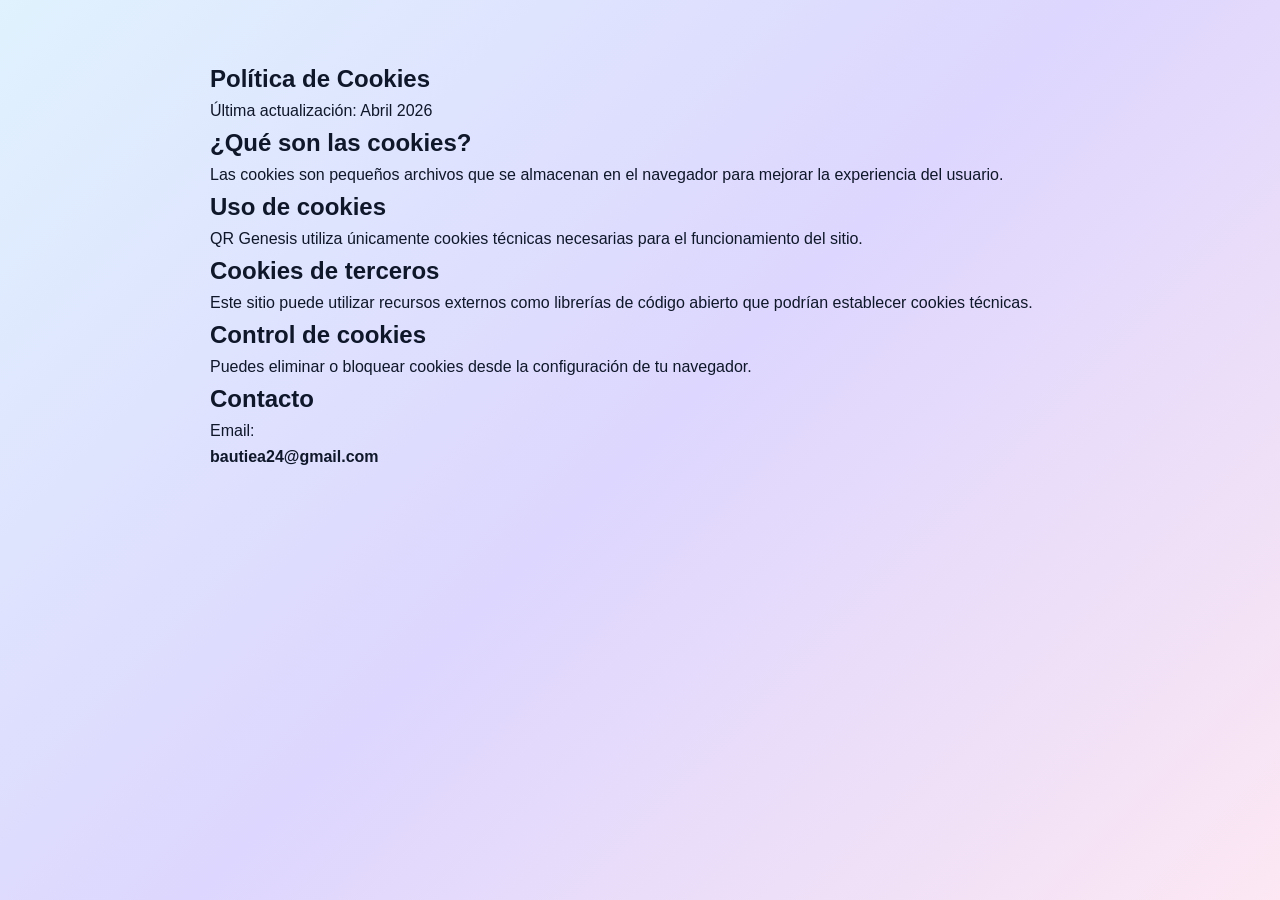
<file: cookies.html>
<!DOCTYPE html>
<html lang="es">
<head>
<link rel="icon" href="favicon.svg">
<meta charset="UTF-8">
<meta name="viewport" content="width=device-width, initial-scale=1.0">
<title>Política de Cookies | QR Genesis</title>
<link rel="stylesheet" href="style.css">
</head>

<body>

<section class="container" style="padding:60px 20px; max-width:900px;">
<h1>Política de Cookies</h1>

<p>Última actualización: Abril 2026</p>

<h2>¿Qué son las cookies?</h2>
<p>
Las cookies son pequeños archivos que se almacenan en el navegador para mejorar la experiencia del usuario.
</p>

<h2>Uso de cookies</h2>
<p>
QR Genesis utiliza únicamente cookies técnicas necesarias para el funcionamiento del sitio.
</p>

<h2>Cookies de terceros</h2>
<p>
Este sitio puede utilizar recursos externos como librerías de código abierto que podrían establecer cookies técnicas.
</p>

<h2>Control de cookies</h2>
<p>
Puedes eliminar o bloquear cookies desde la configuración de tu navegador.
</p>

<h2>Contacto</h2>
<p>
Email:
<br><strong>bautiea24@gmail.com</strong>
</p>

</section>

</body>
</html>
</file>
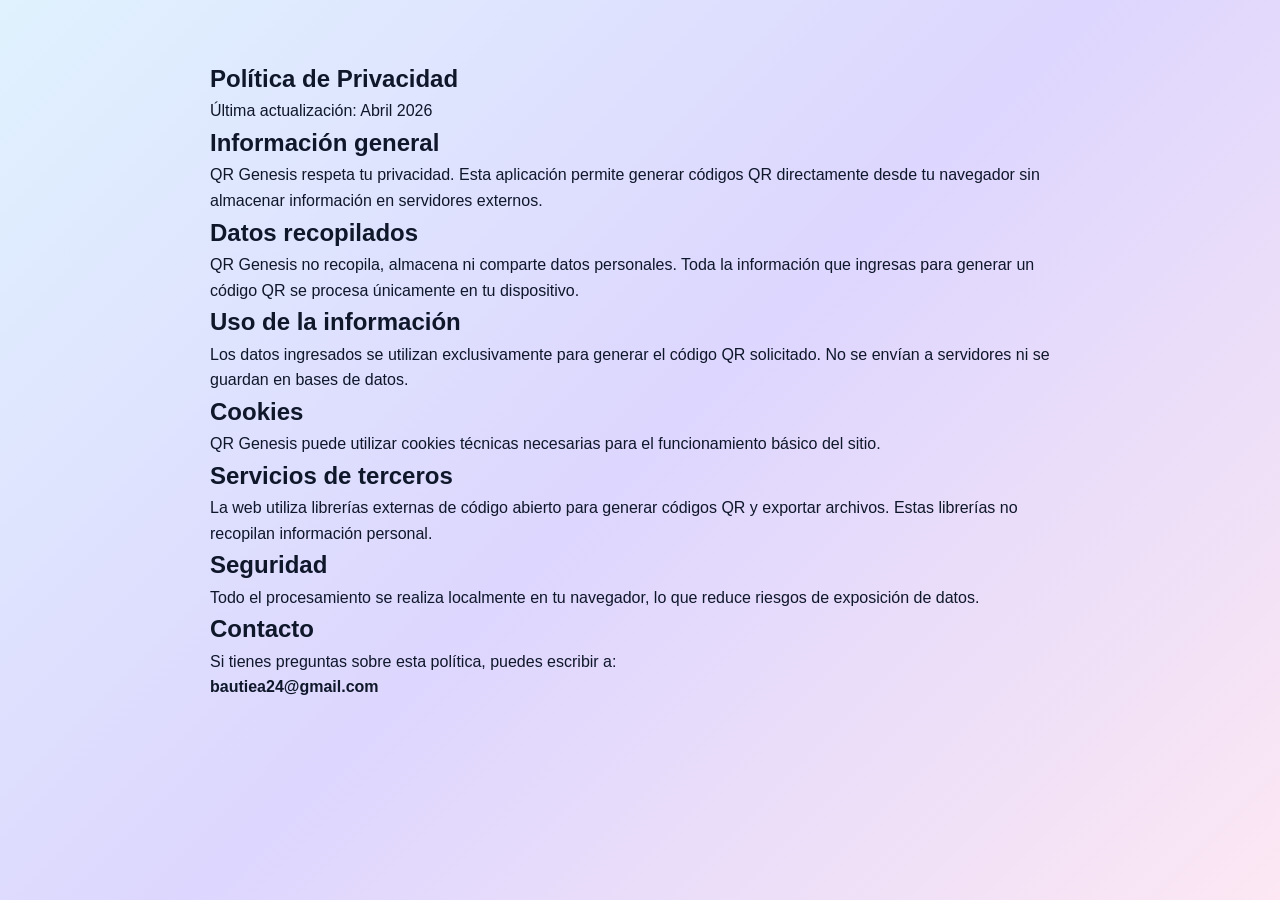
<file: privacy.html>
<!DOCTYPE html>
<html lang="es">
<head>
<link rel="icon" href="favicon.svg">
<meta charset="UTF-8">
<meta name="viewport" content="width=device-width, initial-scale=1.0">
<title>Política de Privacidad | QR Genesis</title>
<link rel="stylesheet" href="style.css">
</head>

<body>

<section class="container" style="padding:60px 20px; max-width:900px;">
<h1>Política de Privacidad</h1>

<p>Última actualización: Abril 2026</p>

<h2>Información general</h2>
<p>
QR Genesis respeta tu privacidad. Esta aplicación permite generar códigos QR directamente desde tu navegador sin almacenar información en servidores externos.
</p>

<h2>Datos recopilados</h2>
<p>
QR Genesis no recopila, almacena ni comparte datos personales. Toda la información que ingresas para generar un código QR se procesa únicamente en tu dispositivo.
</p>

<h2>Uso de la información</h2>
<p>
Los datos ingresados se utilizan exclusivamente para generar el código QR solicitado. No se envían a servidores ni se guardan en bases de datos.
</p>

<h2>Cookies</h2>
<p>
QR Genesis puede utilizar cookies técnicas necesarias para el funcionamiento básico del sitio.
</p>

<h2>Servicios de terceros</h2>
<p>
La web utiliza librerías externas de código abierto para generar códigos QR y exportar archivos. Estas librerías no recopilan información personal.
</p>

<h2>Seguridad</h2>
<p>
Todo el procesamiento se realiza localmente en tu navegador, lo que reduce riesgos de exposición de datos.
</p>

<h2>Contacto</h2>
<p>
Si tienes preguntas sobre esta política, puedes escribir a:
<br><strong>bautiea24@gmail.com</strong>
</p>

</section>

</body>
</html>
</file>
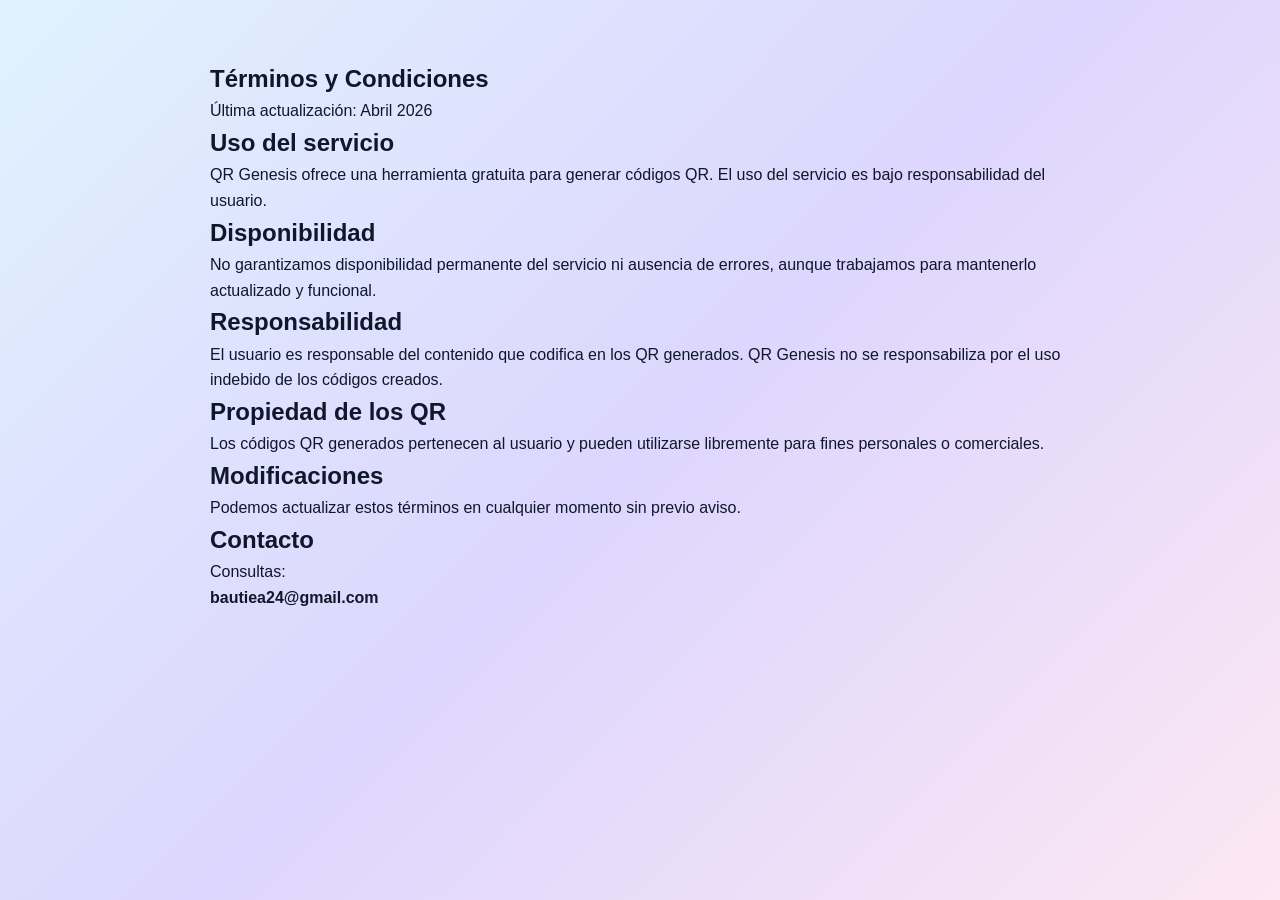
<file: terms.html>
<!DOCTYPE html>
<html lang="es">
<head>
<link rel="icon" href="favicon.svg">
<meta charset="UTF-8">
<meta name="viewport" content="width=device-width, initial-scale=1.0">
<title>Términos y Condiciones | QR Genesis</title>
<link rel="stylesheet" href="style.css">
</head>

<body>

<section class="container" style="padding:60px 20px; max-width:900px;">
<h1>Términos y Condiciones</h1>

<p>Última actualización: Abril 2026</p>

<h2>Uso del servicio</h2>
<p>
QR Genesis ofrece una herramienta gratuita para generar códigos QR. El uso del servicio es bajo responsabilidad del usuario.
</p>

<h2>Disponibilidad</h2>
<p>
No garantizamos disponibilidad permanente del servicio ni ausencia de errores, aunque trabajamos para mantenerlo actualizado y funcional.
</p>

<h2>Responsabilidad</h2>
<p>
El usuario es responsable del contenido que codifica en los QR generados. QR Genesis no se responsabiliza por el uso indebido de los códigos creados.
</p>

<h2>Propiedad de los QR</h2>
<p>
Los códigos QR generados pertenecen al usuario y pueden utilizarse libremente para fines personales o comerciales.
</p>

<h2>Modificaciones</h2>
<p>
Podemos actualizar estos términos en cualquier momento sin previo aviso.
</p>

<h2>Contacto</h2>
<p>
Consultas:
<br><strong>bautiea24@gmail.com</strong>
</p>

</section>

</body>
</html>
</file>
<file: style.css>
:root {
    --primary: #06b6d4;
    --primary-light: #22d3ee;
    --primary-dark: #0891b2;
    --secondary: #8b5cf6;
    --accent: #ec4899;
    --success: #10b981;
    
    --glass-bg: rgba(255, 255, 255, 0.7);
    --glass-border: rgba(255, 255, 255, 0.18);
    --glass-shadow: 0 8px 32px 0 rgba(31, 38, 135, 0.15);
    
    --dark: #0f172a;
    --dark-light: #1e293b;
    --dark-lighter: #334155;
    
    --text-primary: #0f172a;
    --text-secondary: #64748b;
    --text-light: #94a3b8;
    
    --gradient-1: linear-gradient(135deg, #667eea 0%, #764ba2 100%);
    --gradient-2: linear-gradient(135deg, #f093fb 0%, #f5576c 100%);
    --gradient-3: linear-gradient(135deg, #4facfe 0%, #00f2fe 100%);
    --gradient-primary: linear-gradient(135deg, var(--primary) 0%, var(--secondary) 100%);
    
    --spacing-xs: 0.5rem;
    --spacing-sm: 1rem;
    --spacing-md: 1.5rem;
    --spacing-lg: 2rem;
    --spacing-xl: 3rem;
    --spacing-2xl: 4rem;
    
    --radius-sm: 0.5rem;
    --radius-md: 1rem;
    --radius-lg: 1.5rem;
    --radius-xl: 2rem;
    --radius-full: 9999px;
    
    --transition-fast: 150ms cubic-bezier(0.4, 0, 0.2, 1);
    --transition-base: 300ms cubic-bezier(0.4, 0, 0.2, 1);
    --transition-slow: 500ms cubic-bezier(0.4, 0, 0.2, 1);
}

* {
    margin: 0;
    padding: 0;
    box-sizing: border-box;
}

html {
    scroll-behavior: smooth;
}

body {
    font-family: 'Outfit', -apple-system, BlinkMacSystemFont, 'Segoe UI', sans-serif;
    line-height: 1.6;
    color: var(--text-primary);
    background: linear-gradient(135deg, #e0f2fe 0%, #ddd6fe 50%, #fce7f3 100%);
    min-height: 100vh;
    overflow-x: hidden;
}

.animated-bg {
    position: fixed;
    top: 0;
    left: 0;
    width: 100%;
    height: 100%;
    z-index: -1;
    overflow: hidden;
}

.gradient-orb {
    position: absolute;
    border-radius: 50%;
    filter: blur(80px);
    opacity: 0.6;
    animation: float 20s ease-in-out infinite;
}

.orb-1 {
    width: 500px;
    height: 500px;
    background: radial-gradient(circle, #667eea 0%, transparent 70%);
    top: -10%;
    left: -10%;
    animation-delay: 0s;
}

.orb-2 {
    width: 400px;
    height: 400px;
    background: radial-gradient(circle, #f093fb 0%, transparent 70%);
    bottom: -10%;
    right: -10%;
    animation-delay: 7s;
}

.orb-3 {
    width: 350px;
    height: 350px;
    background: radial-gradient(circle, #4facfe 0%, transparent 70%);
    top: 50%;
    left: 50%;
    animation-delay: 14s;
}

@keyframes float {
    0%, 100% {
        transform: translate(0, 0) scale(1);
    }
    33% {
        transform: translate(30px, -30px) scale(1.1);
    }
    66% {
        transform: translate(-20px, 20px) scale(0.9);
    }
}

.container {
    max-width: 1400px;
    margin: 0 auto;
    padding: 0 var(--spacing-md);
}

.glass-card {
    background: var(--glass-bg);
    backdrop-filter: blur(20px);
    -webkit-backdrop-filter: blur(20px);
    border: 1px solid var(--glass-border);
    box-shadow: var(--glass-shadow);
    border-radius: var(--radius-xl);
}

.gradient-text {
    background: var(--gradient-primary);
    -webkit-background-clip: text;
    -webkit-text-fill-color: transparent;
    background-clip: text;
}

.hidden {
    display: none !important;
}

.full-width {
    grid-column: 1 / -1;
}

.header {
    padding: var(--spacing-md) 0;
    position: sticky;
    top: 0;
    z-index: 100;
    background: rgba(255, 255, 255, 0.8);
    backdrop-filter: blur(20px);
    -webkit-backdrop-filter: blur(20px);
    border-bottom: 1px solid rgba(255, 255, 255, 0.2);
}

.header-content {
    display: flex;
    justify-content: space-between;
    align-items: center;
}

.logo {
    display: flex;
    align-items: center;
    gap: var(--spacing-xs);
    font-weight: 800;
    font-size: 1.5rem;
    color: var(--text-primary);
    text-decoration: none;
}

.logo-icon {
    font-size: 2rem;
    background: var(--gradient-primary);
    -webkit-background-clip: text;
    -webkit-text-fill-color: transparent;
    background-clip: text;
}

.nav {
    display: flex;
    gap: var(--spacing-lg);
}

.nav-link {
    color: var(--text-secondary);
    text-decoration: none;
    font-weight: 500;
    transition: color var(--transition-base);
    position: relative;
}

.nav-link::after {
    content: '';
    position: absolute;
    bottom: -4px;
    left: 0;
    width: 0;
    height: 2px;
    background: var(--gradient-primary);
    transition: width var(--transition-base);
}

.nav-link:hover {
    color: var(--primary);
}

.nav-link:hover::after {
    width: 100%;
}

.hero {
    padding: var(--spacing-2xl) 0 var(--spacing-xl);
    text-align: center;
}

.hero-content {
    max-width: 800px;
    margin: 0 auto;
}

.hero-badge {
    display: inline-flex;
    align-items: center;
    gap: var(--spacing-xs);
    padding: var(--spacing-xs) var(--spacing-md);
    background: var(--glass-bg);
    backdrop-filter: blur(20px);
    border: 1px solid var(--glass-border);
    border-radius: var(--radius-full);
    font-size: 0.875rem;
    font-weight: 600;
    color: var(--text-secondary);
    margin-bottom: var(--spacing-md);
    animation: fadeInUp 0.6s ease-out;
}

.badge-dot {
    width: 8px;
    height: 8px;
    border-radius: 50%;
    background: var(--success);
    animation: pulse 2s ease-in-out infinite;
}

@keyframes pulse {
    0%, 100% {
        opacity: 1;
        transform: scale(1);
    }
    50% {
        opacity: 0.5;
        transform: scale(1.2);
    }
}

.hero-title {
    font-size: clamp(3rem, 8vw, 5rem);
    font-weight: 800;
    line-height: 1.1;
    margin-bottom: var(--spacing-md);
    animation: fadeInUp 0.6s ease-out 0.1s backwards;
}

.hero-subtitle {
    font-size: 1.25rem;
    color: var(--text-secondary);
    margin-bottom: var(--spacing-xl);
    animation: fadeInUp 0.6s ease-out 0.2s backwards;
}

@keyframes fadeInUp {
    from {
        opacity: 0;
        transform: translateY(30px);
    }
    to {
        opacity: 1;
        transform: translateY(0);
    }
}

.qr-tool {
    padding: var(--spacing-xl) 0;
}

.tool-wrapper {
    display: grid;
    grid-template-columns: 1fr 1fr;
    gap: var(--spacing-lg);
    animation: fadeInUp 0.6s ease-out 0.3s backwards;
}

.panel-header {
    display: flex;
    justify-content: space-between;
    align-items: center;
    margin-bottom: var(--spacing-lg);
    padding-bottom: var(--spacing-md);
    border-bottom: 1px solid rgba(0, 0, 0, 0.05);
}

.panel-header h3 {
    font-size: 1.5rem;
    font-weight: 700;
}

.header-indicator {
    display: flex;
    align-items: center;
    gap: var(--spacing-xs);
    font-size: 0.875rem;
    color: var(--text-secondary);
}

.indicator-dot {
    width: 8px;
    height: 8px;
    border-radius: 50%;
    background: var(--success);
    animation: pulse 2s ease-in-out infinite;
}

.config-panel {
    padding: var(--spacing-xl);
    height: fit-content;
}

.section {
    margin-bottom: var(--spacing-xl);
}

.section-label {
    display: block;
    font-size: 0.875rem;
    font-weight: 700;
    text-transform: uppercase;
    letter-spacing: 0.05em;
    color: var(--text-secondary);
    margin-bottom: var(--spacing-md);
}

.type-grid {
    display: grid;
    grid-template-columns: repeat(auto-fill, minmax(100px, 1fr));
    gap: var(--spacing-sm);
}

.type-card {
    display: flex;
    flex-direction: column;
    align-items: center;
    gap: var(--spacing-xs);
    padding: var(--spacing-md);
    background: rgba(255, 255, 255, 0.5);
    border: 2px solid transparent;
    border-radius: var(--radius-md);
    cursor: pointer;
    transition: all var(--transition-base);
    font-size: 0.875rem;
    font-weight: 600;
    color: var(--text-secondary);
}

.type-card:hover {
    background: rgba(255, 255, 255, 0.8);
    transform: translateY(-2px);
    box-shadow: 0 4px 12px rgba(0, 0, 0, 0.1);
}

.type-card.active {
    background: white;
    border-color: var(--primary);
    color: var(--primary);
    box-shadow: 0 4px 12px rgba(6, 182, 212, 0.2);
}

.type-icon {
    font-size: 1.5rem;
}

.type-name {
    font-size: 0.75rem;
}

.form-container {
    display: flex;
    flex-direction: column;
    gap: var(--spacing-md);
}

.form-group {
    display: flex;
    flex-direction: column;
    gap: var(--spacing-xs);
}

.form-group label {
    font-size: 0.875rem;
    font-weight: 600;
    color: var(--text-primary);
}

.form-group input,
.form-group textarea,
.form-group select {
    padding: var(--spacing-md);
    border: 2px solid rgba(0, 0, 0, 0.08);
    border-radius: var(--radius-md);
    font-size: 1rem;
    font-family: inherit;
    background: rgba(255, 255, 255, 0.8);
    transition: all var(--transition-base);
    outline: none;
}

.form-group input:focus,
.form-group textarea:focus,
.form-group select:focus {
    border-color: var(--primary);
    background: white;
    box-shadow: 0 0 0 3px rgba(6, 182, 212, 0.1);
}

.form-group textarea {
    min-height: 120px;
    resize: vertical;
}

.customize-grid {
    display: grid;
    grid-template-columns: 1fr 1fr;
    gap: var(--spacing-md);
}

.customize-item {
    display: flex;
    flex-direction: column;
    gap: var(--spacing-xs);
}

.customize-label {
    font-size: 0.875rem;
    font-weight: 600;
    color: var(--text-primary);
}

.color-input {
    width: 100%;
    height: 60px;
    border: 2px solid rgba(0, 0, 0, 0.08);
    border-radius: var(--radius-md);
    cursor: pointer;
    transition: all var(--transition-base);
}

.color-input:hover {
    border-color: var(--primary);
    transform: scale(1.02);
}

.style-selector {
    display: grid;
    grid-template-columns: repeat(3, 1fr);
    gap: var(--spacing-xs);
}

.style-btn {
    display: flex;
    flex-direction: column;
    align-items: center;
    gap: var(--spacing-xs);
    padding: var(--spacing-md);
    background: rgba(255, 255, 255, 0.5);
    border: 2px solid transparent;
    border-radius: var(--radius-md);
    cursor: pointer;
    transition: all var(--transition-base);
    font-size: 0.75rem;
    font-weight: 600;
    color: var(--text-secondary);
}

.style-btn:hover {
    background: rgba(255, 255, 255, 0.8);
}

.style-btn.active {
    background: white;
    border-color: var(--primary);
    color: var(--primary);
}

.style-preview {
    font-size: 2rem;
}

.file-upload {
    position: relative;
    display: flex;
    gap: var(--spacing-xs);
}

.file-input {
    position: absolute;
    opacity: 0;
    width: 0;
    height: 0;
}

.file-label {
    flex: 1;
    display: flex;
    align-items: center;
    gap: var(--spacing-sm);
    padding: var(--spacing-md);
    background: rgba(255, 255, 255, 0.8);
    border: 2px dashed rgba(0, 0, 0, 0.2);
    border-radius: var(--radius-md);
    cursor: pointer;
    transition: all var(--transition-base);
    font-size: 0.875rem;
    font-weight: 600;
    color: var(--text-secondary);
}

.file-label:hover {
    border-color: var(--primary);
    background: white;
}

.file-icon {
    font-size: 1.5rem;
}

.clear-logo {
    padding: var(--spacing-md);
    background: rgba(239, 68, 68, 0.1);
    border: none;
    border-radius: var(--radius-md);
    color: #ef4444;
    font-weight: 700;
    cursor: pointer;
    transition: all var(--transition-base);
}

.clear-logo:hover {
    background: rgba(239, 68, 68, 0.2);
}

.generate-btn {
    width: 100%;
    display: flex;
    align-items: center;
    justify-content: center;
    gap: var(--spacing-sm);
    padding: var(--spacing-md) var(--spacing-lg);
    background: var(--gradient-primary);
    border: none;
    border-radius: var(--radius-full);
    color: white;
    font-size: 1.125rem;
    font-weight: 700;
    cursor: pointer;
    transition: all var(--transition-base);
    box-shadow: 0 10px 30px -10px rgba(6, 182, 212, 0.5);
}

.generate-btn:hover {
    transform: translateY(-2px);
    box-shadow: 0 15px 35px -10px rgba(6, 182, 212, 0.6);
}

.generate-btn:active {
    transform: translateY(0);
}

.btn-icon {
    font-size: 1.5rem;
}

.preview-panel {
    padding: var(--spacing-xl);
    display: flex;
    flex-direction: column;
    position: sticky;
    top: calc(var(--spacing-md) * 6);
    max-height: calc(100vh - var(--spacing-md) * 8);
}

.preview-controls {
    display: flex;
    align-items: center;
    gap: var(--spacing-sm);
}

.control-btn {
    width: 32px;
    height: 32px;
    display: flex;
    align-items: center;
    justify-content: center;
    background: rgba(255, 255, 255, 0.8);
    border: 1px solid rgba(0, 0, 0, 0.1);
    border-radius: var(--radius-sm);
    cursor: pointer;
    transition: all var(--transition-base);
    font-size: 1.25rem;
    font-weight: 700;
}

.control-btn:hover {
    background: white;
    border-color: var(--primary);
    color: var(--primary);
}

.zoom-level {
    font-size: 0.875rem;
    font-weight: 600;
    font-family: 'Space Mono', monospace;
    color: var(--text-secondary);
}

.qr-display {
    flex: 1;
    display: flex;
    align-items: center;
    justify-content: center;
    background: linear-gradient(135deg, rgba(255, 255, 255, 0.4) 0%, rgba(255, 255, 255, 0.1) 100%);
    border: 2px solid rgba(255, 255, 255, 0.3);
    border-radius: var(--radius-lg);
    padding: var(--spacing-xl);
    margin: var(--spacing-lg) 0;
    min-height: 400px;
    position: relative;
    overflow: hidden;
}

.qr-display::before {
    content: '';
    position: absolute;
    inset: -1px;
    background: linear-gradient(135deg, transparent, rgba(255, 255, 255, 0.5), transparent);
    border-radius: var(--radius-lg);
    opacity: 0;
    transition: opacity var(--transition-base);
}

.qr-display:hover::before {
    opacity: 1;
}

.qr-placeholder {
    text-align: center;
    color: var(--text-light);
}

.placeholder-animation {
    position: relative;
    margin-bottom: var(--spacing-md);
}

.placeholder-qr {
    width: 200px;
    height: 200px;
    opacity: 0.15;
}

.scan-line {
    position: absolute;
    top: 0;
    left: 0;
    width: 100%;
    height: 3px;
    background: linear-gradient(90deg, transparent, var(--primary), transparent);
    animation: scan 3s ease-in-out infinite;
}

@keyframes scan {
    0%, 100% {
        top: 0;
        opacity: 0;
    }
    10%, 90% {
        opacity: 1;
    }
    50% {
        top: calc(100% - 3px);
    }
}

.placeholder-text {
    font-size: 1rem;
    font-weight: 500;
}

#qr-display canvas,
#qr-display img {
    max-width: 100%;
    height: auto;
    border-radius: var(--radius-md);
    animation: qrAppear 0.5s cubic-bezier(0.34, 1.56, 0.64, 1);
}

@keyframes qrAppear {
    from {
        opacity: 0;
        transform: scale(0.8) rotate(-5deg);
    }
    to {
        opacity: 1;
        transform: scale(1) rotate(0);
    }
}

.download-section {
    display: flex;
    flex-direction: column;
    gap: var(--spacing-md);
}

.download-info {
    display: flex;
    align-items: center;
    gap: var(--spacing-sm);
    padding: var(--spacing-md);
    background: rgba(16, 185, 129, 0.1);
    border: 1px solid rgba(16, 185, 129, 0.2);
    border-radius: var(--radius-md);
    font-size: 0.875rem;
    font-weight: 600;
    color: var(--success);
}

.info-icon {
    display: flex;
    align-items: center;
    justify-content: center;
    width: 24px;
    height: 24px;
    background: var(--success);
    color: white;
    border-radius: 50%;
    font-size: 0.75rem;
}

.download-buttons {
    display: grid;
    grid-template-columns: repeat(3, 1fr);
    gap: var(--spacing-sm);
}

.download-btn {
    display: flex;
    flex-direction: column;
    align-items: center;
    gap: var(--spacing-xs);
    padding: var(--spacing-md);
    background: white;
    border: 2px solid rgba(0, 0, 0, 0.08);
    border-radius: var(--radius-md);
    cursor: pointer;
    transition: all var(--transition-base);
}

.download-btn:hover {
    border-color: var(--primary);
    transform: translateY(-2px);
    box-shadow: 0 8px 20px rgba(0, 0, 0, 0.1);
}

.download-icon {
    font-size: 1.5rem;
    font-weight: 700;
    font-family: 'Space Mono', monospace;
    color: var(--primary);
}

.download-label {
    font-size: 0.75rem;
    font-weight: 600;
    color: var(--text-secondary);
}

.features {
    padding: var(--spacing-2xl) 0;
}

.section-intro {
    text-align: center;
    margin-bottom: var(--spacing-2xl);
}

.section-title {
    font-size: clamp(2rem, 5vw, 3rem);
    font-weight: 800;
    margin-bottom: var(--spacing-sm);
}

.section-desc {
    font-size: 1.125rem;
    color: var(--text-secondary);
}

.features-grid {
    display: grid;
    grid-template-columns: repeat(auto-fit, minmax(300px, 1fr));
    gap: var(--spacing-lg);
}

.feature-card {
    padding: var(--spacing-xl);
    transition: all var(--transition-base);
}

.feature-card:hover {
    transform: translateY(-4px);
    box-shadow: 0 20px 40px rgba(0, 0, 0, 0.1);
}

.feature-icon {
    font-size: 3rem;
    margin-bottom: var(--spacing-md);
}

.feature-title {
    font-size: 1.25rem;
    font-weight: 700;
    margin-bottom: var(--spacing-sm);
}

.feature-desc {
    color: var(--text-secondary);
    line-height: 1.7;
}

.how-it-works {
    padding: var(--spacing-2xl) 0;
}

.steps-container {
    display: grid;
    grid-template-columns: repeat(auto-fit, minmax(250px, 1fr));
    gap: var(--spacing-md);
    align-items: center;
}

.step-card {
    padding: var(--spacing-xl);
    transition: all var(--transition-base);
}

.step-card:hover {
    transform: translateY(-4px);
}

.step-number {
    font-size: 3rem;
    font-weight: 800;
    font-family: 'Space Mono', monospace;
    background: var(--gradient-primary);
    -webkit-background-clip: text;
    -webkit-text-fill-color: transparent;
    background-clip: text;
    margin-bottom: var(--spacing-md);
}

.step-title {
    font-size: 1.25rem;
    font-weight: 700;
    margin-bottom: var(--spacing-xs);
}

.step-desc {
    color: var(--text-secondary);
    line-height: 1.7;
}

.step-divider {
    font-size: 2rem;
    color: var(--primary);
    text-align: center;
    display: none;
}

.faq {
    padding: var(--spacing-2xl) 0;
}

.faq-grid {
    display: grid;
    gap: var(--spacing-md);
    max-width: 900px;
    margin: 0 auto;
}

.faq-item {
    padding: var(--spacing-lg);
    transition: all var(--transition-base);
}

.faq-item:hover {
    transform: translateX(4px);
}

.faq-item[open] {
    background: white;
}

.faq-question {
    display: flex;
    justify-content: space-between;
    align-items: center;
    font-size: 1.125rem;
    font-weight: 700;
    cursor: pointer;
    list-style: none;
}

.faq-question::-webkit-details-marker {
    display: none;
}

.faq-icon {
    font-size: 1.5rem;
    font-weight: 300;
    color: var(--primary);
    transition: transform var(--transition-base);
}

.faq-item[open] .faq-icon {
    transform: rotate(45deg);
}

.faq-answer {
    margin-top: var(--spacing-md);
    color: var(--text-secondary);
    line-height: 1.8;
}

.footer {
    padding: var(--spacing-2xl) 0 var(--spacing-xl);
    background: linear-gradient(135deg, var(--dark) 0%, var(--dark-light) 100%);
    color: white;
    margin-top: var(--spacing-2xl);
}

.footer-content {
    display: grid;
    grid-template-columns: 1fr 2fr;
    gap: var(--spacing-2xl);
    margin-bottom: var(--spacing-xl);
}

.footer-brand .logo {
    color: white;
    margin-bottom: var(--spacing-sm);
}

.footer-tagline {
    color: var(--text-light);
    font-size: 0.875rem;
}

.footer-links {
    display: grid;
    grid-template-columns: repeat(3, 1fr);
    gap: var(--spacing-lg);
}

.footer-column {
    display: flex;
    flex-direction: column;
    gap: var(--spacing-sm);
}

.footer-title {
    font-size: 0.875rem;
    font-weight: 700;
    text-transform: uppercase;
    letter-spacing: 0.05em;
    margin-bottom: var(--spacing-xs);
}

.footer-link {
    color: var(--text-light);
    text-decoration: none;
    font-size: 0.875rem;
    transition: color var(--transition-base);
}

.footer-link:hover {
    color: var(--primary-light);
}

.footer-bottom {
    display: flex;
    justify-content: space-between;
    align-items: center;
    padding-top: var(--spacing-lg);
    border-top: 1px solid rgba(255, 255, 255, 0.1);
}

.copyright {
    font-size: 0.875rem;
    color: var(--text-light);
}

.footer-social {
    display: flex;
    gap: var(--spacing-md);
}

.social-link {
    width: 40px;
    height: 40px;
    display: flex;
    align-items: center;
    justify-content: center;
    background: rgba(255, 255, 255, 0.1);
    color: white;
    text-decoration: none;
    border-radius: 50%;
    transition: all var(--transition-base);
    font-weight: 700;
}

.social-link:hover {
    background: var(--primary);
    transform: translateY(-2px);
}

@media (max-width: 1024px) {
    .tool-wrapper {
        grid-template-columns: 1fr;
    }
    
    .preview-panel {
        position: static;
        max-height: none;
    }
    
    .footer-content {
        grid-template-columns: 1fr;
    }
    
    .step-divider {
        display: block;
        transform: rotate(90deg);
    }
}

@media (max-width: 768px) {
    .nav {
        display: none;
    }
    
    .type-grid {
        grid-template-columns: repeat(auto-fill, minmax(80px, 1fr));
    }
    
    .customize-grid {
        grid-template-columns: 1fr;
    }
    
    .download-buttons {
        grid-template-columns: 1fr;
    }
    
    .footer-links {
        grid-template-columns: 1fr;
    }
    
    .footer-bottom {
        flex-direction: column;
        gap: var(--spacing-md);
        text-align: center;
    }
}

@media (max-width: 480px) {
    .config-panel,
    .preview-panel {
        padding: var(--spacing-md);
    }
    
    .type-grid {
        grid-template-columns: repeat(3, 1fr);
    }
    
    .style-selector {
        grid-template-columns: 1fr;
    }
    
    .frame-selector {
        grid-template-columns: repeat(2, 1fr);
    }
}

.lucide {
    width: 20px;
    height: 20px;
    stroke-width: 2px;
    vertical-align: middle;
    display: inline-block;
}

.type-icon .lucide {
    width: 24px;
    height: 24px;
    color: inherit;
}

.btn-icon .lucide {
    width: 22px;
    height: 22px;
}

.feature-icon .lucide {
    width: 48px;
    height: 48px;
    color: var(--primary);
}

.social-link .lucide {
    width: 18px;
    height: 18px;
}

.faq-chevron {
    transition: transform var(--transition-base);
    color: var(--primary);
}

.faq-item[open] .faq-chevron {
    transform: rotate(180deg);
}

.placeholder-qr-icon {
    width: 180px;
    height: 180px;
    opacity: 0.15;
    color: var(--text-light);
}

.info-icon .lucide {
    width: 16px;
    height: 16px;
}
</file>
